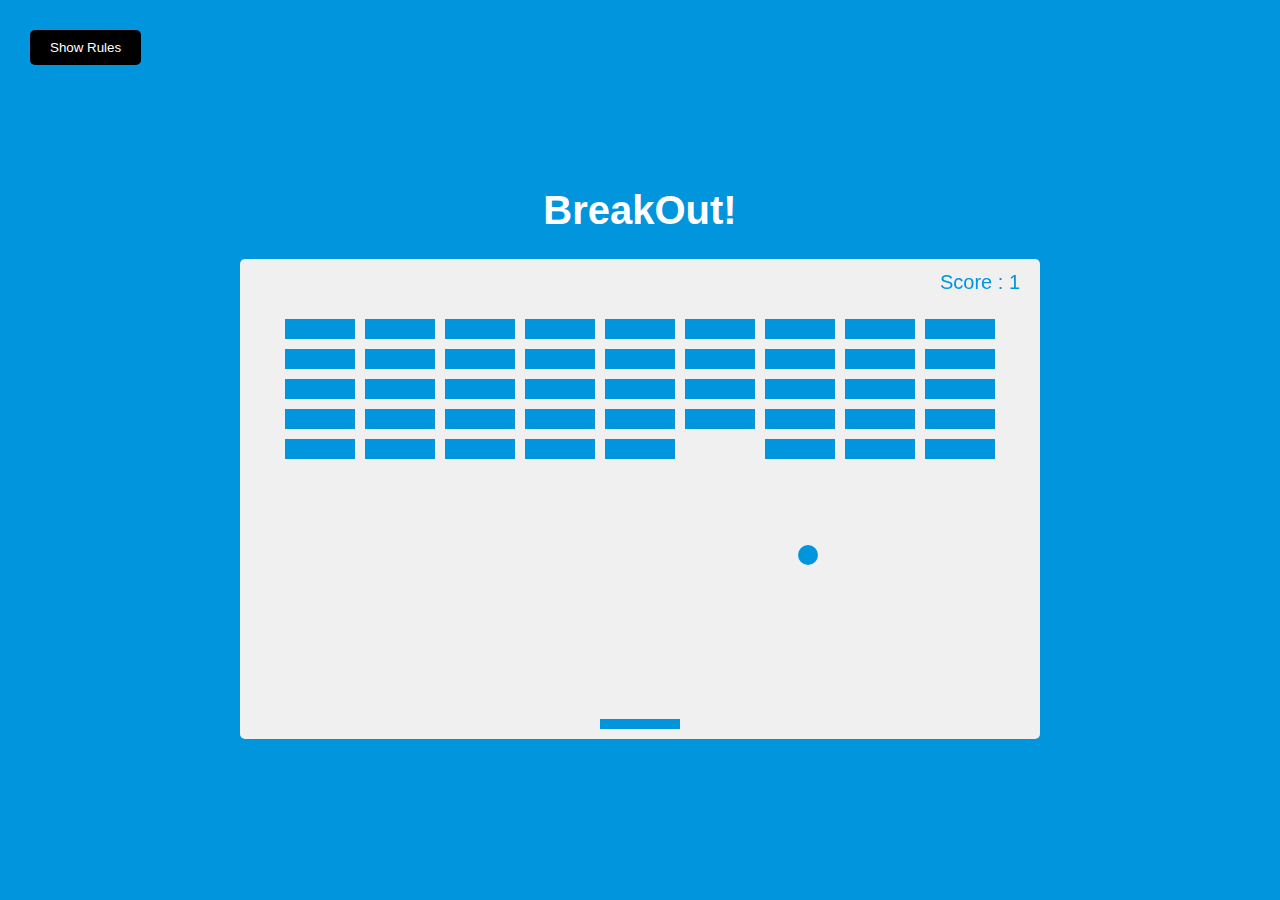
<file: BreakOut/index.html>
<!DOCTYPE html>
<html lang="en">
  <head>
    <meta charset="UTF-8" />
    <meta name="viewport" content="width=device-width, initial-scale=1.0" />
    <link rel="stylesheet" href="style.css" />
    <title>BreakOut!</title>
  </head>
  <body>
    <h1>BreakOut!</h1>
    <button id="show-rules" class="btn rules-btn">Show Rules</button>
    <div id="rules" class="rules">
      <h2>How To Play!</h2>
      <p>In this Game you have to Press Left and Right keys to move Plate</p>
      <p>If you miss ball then Score and Block will reset. Good Luck !!!</p>
      <button id="close-rules" class="btn">Close</button>
    </div>
    <canvas id="canvas" width="800" height="480"> </canvas>

    <script src="app.js"></script>
  </body>
</html>
</file>
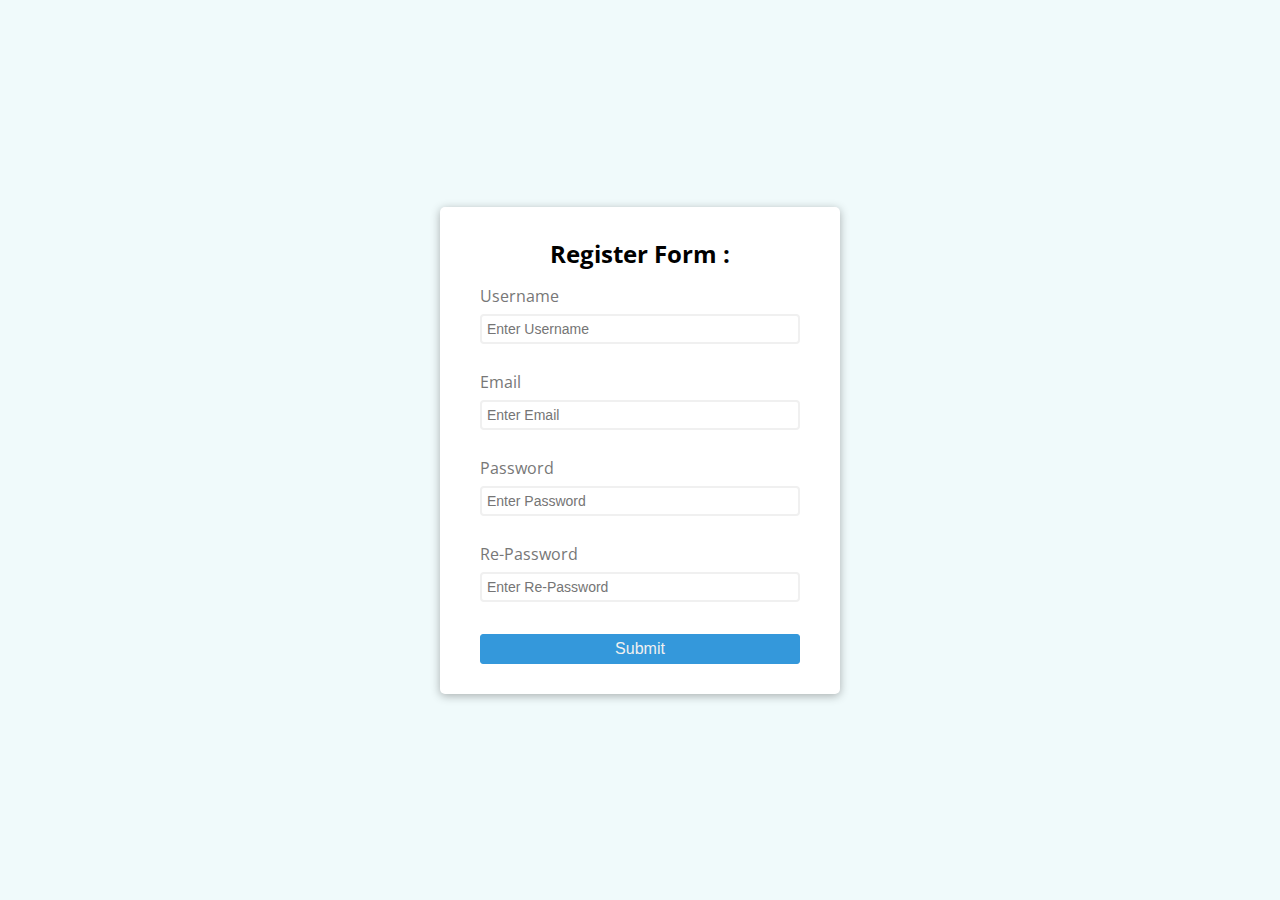
<file: FormValidate/index.html>
<!DOCTYPE html>
<html lang="en">

<head>
   <meta charset="UTF-8">
   <meta name="viewport" content="width=device-width, initial-scale=1.0">
   <title>Form Validation</title>
   <link rel="stylesheet" href="style.css">
</head>

<body>
   <div class="container">
      <form class="form" id="form">
         <h2>Register Form :</h2>
         <div class="form-control">
            <label>Username</label>
            <input id="username" type="text" name="u_name" placeholder="Enter Username">
            <small>Error Message</small>
         </div>
         <div class="form-control">
            <label>Email</label>
            <input id="email" type="text" name="u_email" placeholder="Enter Email">
            <small>Error Message</small>
         </div>
         <div class="form-control">
            <label>Password</label>
            <input id="pass" type="password" name="u_pass" placeholder="Enter Password">
            <small>Error Message</small>
         </div>
         <div class="form-control">
            <label>Re-Password</label>
            <input id="pass2" type="password" name="u_pass2" placeholder="Enter Re-Password">
            <small>Error Message</small>
         </div>
         <input type="submit" value="Submit" class="btn">
      </form>
   </div>
   <script src="main.js"></script>
</body>

</html>
</file>
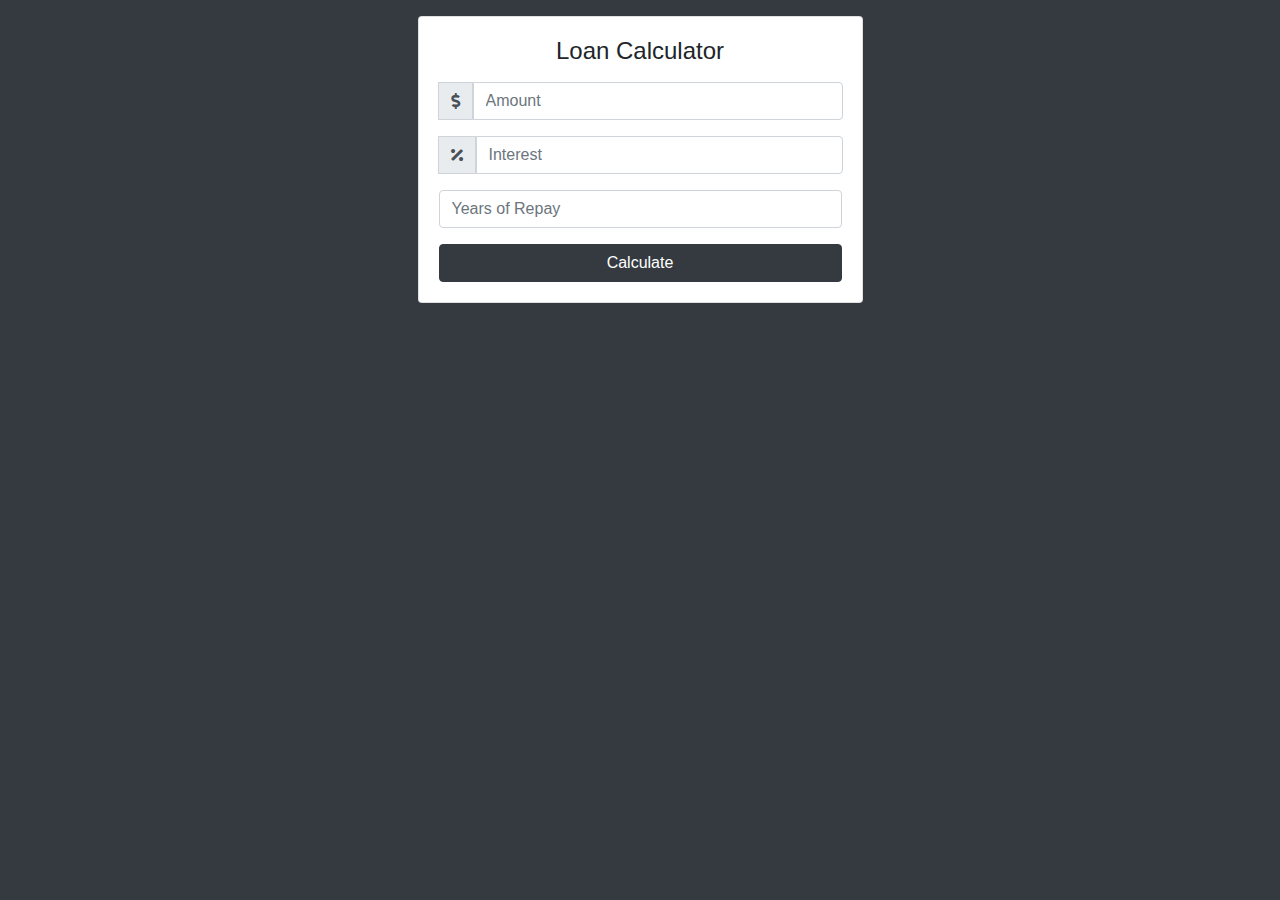
<file: LoanCalculator/index.html>
<!DOCTYPE html>
<html lang="en">
<head>
   <meta charset="UTF-8">
   <meta name="viewport" content="width=device-width, initial-scale=1.0">
   <link rel="stylesheet" href="../bootstrap4/css/bootstrap.min.css">
   <link rel="stylesheet" href="../font-awsome-5/css/all.min.css">
   <link rel="stylesheet" href="../font-awsome-5/css/fontawesome.min.css">
   <style>
      #loading, #result{
         display: none;
      }
   </style>
   <title>Loan Calculator</title>
</head>
<body class="bg-dark">
   <div class="container">
      <div class="row">
         <div class="col-md-5 mx-auto pt-3">
            <div class="card card-body text-center">
               <h4 class="pb-2" id="heading">Loan Calculator</h4>
               <form id="loanCal" class="form">
                  <div class="form-group input-group">
                     <div class="input-group-append">
                        <span class="form-group input-group-text"><i class="fas fa-dollar-sign"></i></span>
                     </div>
                     <input type="number" name="amount" id="amount" class="form-control input-group-prepend" placeholder="Amount">
                  </div>
                  <div class="form-group input-group">
                     <div class="input-group-append">
                        <span class="form-group input-group-text"><i class="fas fa-percentage"></i></span>
                     </div>
                     <input type="text" name="amount" id="interest" class="form-control input-group-prepend" placeholder="Interest">
                  </div>
                  <div class="form-group input-group">
                     <input type="number" name="amount" id="years" class="form-control" placeholder="Years of Repay">
                  </div>
                  <input type="submit" value="Calculate" class="btn btn-dark btn-block">
               </form>
               <!-- Loader -->
               <div id="loading">
                  <img src="img/loading.gif">
               </div>
               <!-- Result -->
               <div class="pt-3" id="result">
                  <h5 class="text-center pb-1">Result</h5>
                  <div class="form-group input-group">
                     <div class="input-group-append">
                        <span class="form-group input-group-text">Monthly Payment</i></span>
                     </div>
                     <input type="number" name="amount" class="form-control input-group-prepend" id="monthlyPayment"  value="" disabled>
                  </div>
                  <div class="form-group input-group">
                     <div class="input-group-append">
                        <span class="form-group input-group-text">Total Payment</i></span>
                     </div>
                     <input type="number" name="amount" class="form-control input-group-prepend" id="totalPayment" disabled>
                  </div>
                  <div class="form-group input-group">
                     <div class="input-group-append">
                        <span class="form-group input-group-text">Total Interest</i></span>
                     </div>
                     <input type="number" name="amount" class="form-control input-group-prepend" id="totalInterest" disabled>
                  </div>
               </div>
            </div>
         </div>
      </div>
   </div>
   <script src="app.js"></script>
   <script src="https://code.jquery.com/jquery-3.5.1.min.js"></script>
   <script src="https://cdnjs.cloudflare.com/ajax/libs/popper.js/1.16.0/umd/popper.min.js"></script>
   <script src="../bootstrap4/js/bootstrap.min.js"></script>
</body>
</html>
</file>
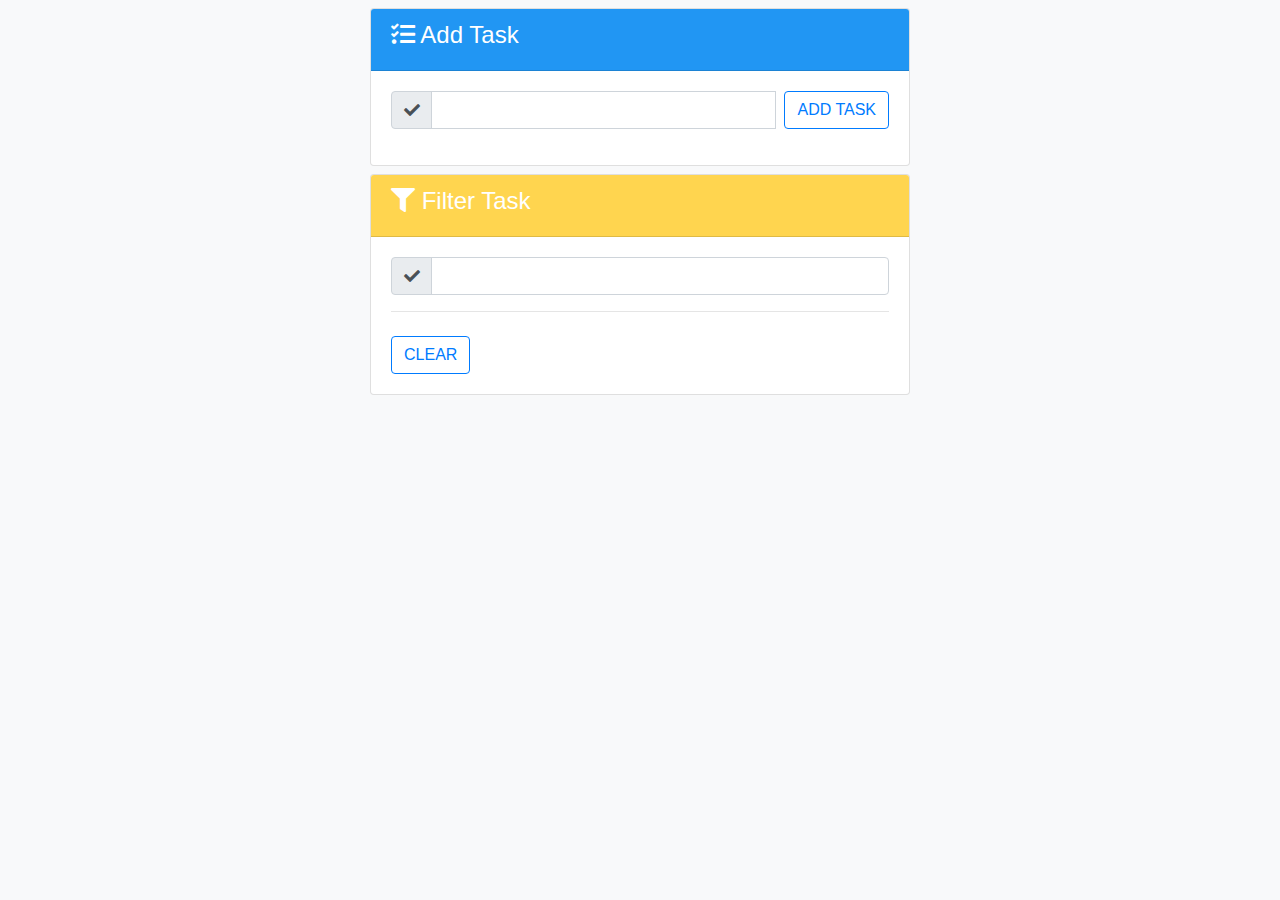
<file: Task Manager/index.html>
<!DOCTYPE html>
<html lang="en">
  <head>
    <meta charset="UTF-8" />
    <meta name="viewport" content="width=device-width, initial-scale=1.0" />
    <link rel="stylesheet" href="../bootstrap4/css/bootstrap.min.css" />
    <link rel="stylesheet" href="../font-awsome-5/css/all.min.css" />
    <title>Task Manager</title>
  </head>
  <body class="bg-light">
    <div class="container justify-content-center">
      <div class="row">
        <div class="col-lg-6 col-md-8 col-sm-10 offset-lg-3">
          <div class="card mt-2">
            <div
              class="card-header text-white"
              style="background-color: #2196f3"
            >
              <h4>
                <span><i class="fas fa-tasks"></i></span>
                Add Task
              </h4>
            </div>
            <div class="card-body">
              <form id="form" method="POST">
                <div class="form-group input-group">
                  <div for="task" class="input-group-prepend">
                    <span class="input-group-text"
                      ><i class="fas fa-check" aria-hidden="true"></i
                    ></span>
                  </div>
                  <input
                    id="task"
                    type="text"
                    class="form-control input-group-append"
                    name="task"
                    required
                  />&nbsp;&nbsp;
                  <input
                    type="submit"
                    value="ADD TASK"
                    class="btn btn-outline-primary"
                    id="add"
                  />
                </div>
              </form>
            </div>
          </div>
        </div>
        <div class="col-lg-6 col-md-8 col-sm-10 offset-lg-3">
          <div class="card mt-2">
            <div
              class="card-header text-white"
              style="background-color: #ffd54f"
            >
              <h4>
                <span><i class="fas fa-filter"></i></span>
                Filter Task
              </h4>
            </div>
            <div class="card-body">
              <div class="form-group input-group">
                <div for="filter" class="input-group-prepend">
                  <span class="input-group-text"
                    ><i class="fas fa-check" aria-hidden="true"></i
                  ></span>
                </div>
                <input
                  id="filter"
                  type="text"
                  class="form-control input-group-append"
                  name="filter"
                />
              </div>
              <hr />
              <ul class="list-group"></ul>
              <button class="btn btn-outline-primary mt-2" id="clear">
                CLEAR
              </button>
            </div>
          </div>
        </div>
      </div>
    </div>
    <script src="app.js"></script>
    <script src="https://ajax.googleapis.com/ajax/libs/jquery/3.5.1/jquery.min.js"></script>
    <script src="https://cdnjs.cloudflare.com/ajax/libs/popper.js/1.16.0/umd/popper.min.js"></script>
    <script src="../bootstrap4/js/bootstrap.min.js"></script>
  </body>
</html>
</file>
<file: BreakOut/style.css>
*{
   box-sizing: border-box;
}

body{
   background-color:#0095dd;
   display: flex;
   flex-direction: column;
   align-items: center;
   justify-content: center;
   font-family: Arial, Helvetica, sans-serif;
   min-height: 100vh;
   margin: 0;
}
.btn{
   cursor: pointer;
   background-color: #000;
   color: #fff;
   border: 0;
   padding: 10px 20px;
   border-radius: 5px;   
}
h1{
   font-size: 40px;
   color: white;
}
canvas{
   background-color: #f0f0f0;
   display: block;
   border-radius: 5px;;
}

.btn:focus{
   outline: 0px;
}
.btn:hover{
   background: #222;
}
.btn:active{
   transform: scale(0.98);
}
.rules-btn{
   position: absolute;
   top: 30px;
   left: 30px;
}
.rules{
   position: absolute;
   top: 0px;
   left: 0px;
   background-color: #333;
   color: #fff;
   min-height: 100vh;
   width: 350px;
   padding: 20px;
   line-height: 1.5;
   transform: translateX(-350px);
   transition: transform 1s ease-in-out;
}
.rules.show{
   transform: translateX(0);
}
</file>
<file: FormValidate/style.css>
@import url('https://fonts.googleapis.com/css2?family=Open+Sans:wght@600&display=swap');

:root {
   --success-color: rgb(132, 240, 132);
   --error-color: rgb(245, 105, 105);
}

*{
   box-sizing: border-box;
}

body{

   background-color: #f0fafb;
   font-family: 'Open Sans', sans-serif;
   display: flex;
   align-items: center;
   justify-content: center;
   margin: 0;
   min-height: 100vh;
}

.container{
   background-color: #fff;
   border-radius: 5px;
   box-shadow: 0px 2px 10px rgba(0,0,0,0.3);
   Width: 400px;
}

h2{
   text-align: center;
   margin:0 0 15px;
}

.form{
   padding: 30px 40px;
}

.form-control{
   margin-bottom: 2px;
   padding-bottom: 5px;
   position: relative;
}

.form-control label{
   color: #777;
   display: block;
   margin-bottom: 7px;
}

.form-control input{
   border: 2px solid #f0f0f0;
   border-radius: 4px;
   padding: 5px;
   font-size: 14px;
   display: block;
   margin-bottom: 2px;
   width: 100%;
}

.form-control input:focus{
   outline: 0;
   border-color: #777;
}

.form-control.success input{
   border-color: var(--success-color);
}

.form-control.error input{
   border-color: var(--error-color);
}

.form-control small{
   color: var(--error-color);
   position: relative;
   visibility: hidden;
   display: block;
   left: 0;
   padding: 0;
   margin-bottom: 0px;
}

.form-control.error small{
   visibility: visible;
}

.btn {
   cursor: pointer;
   background-color: #3498db;
   border: 1px solid #3498db;
   border-radius: 3px;
   padding: 5px 6px;
   color: #f0f0f0;
   font-size: 16px;
   width: 100%;
   margin-top: 5px;
}
</file>
